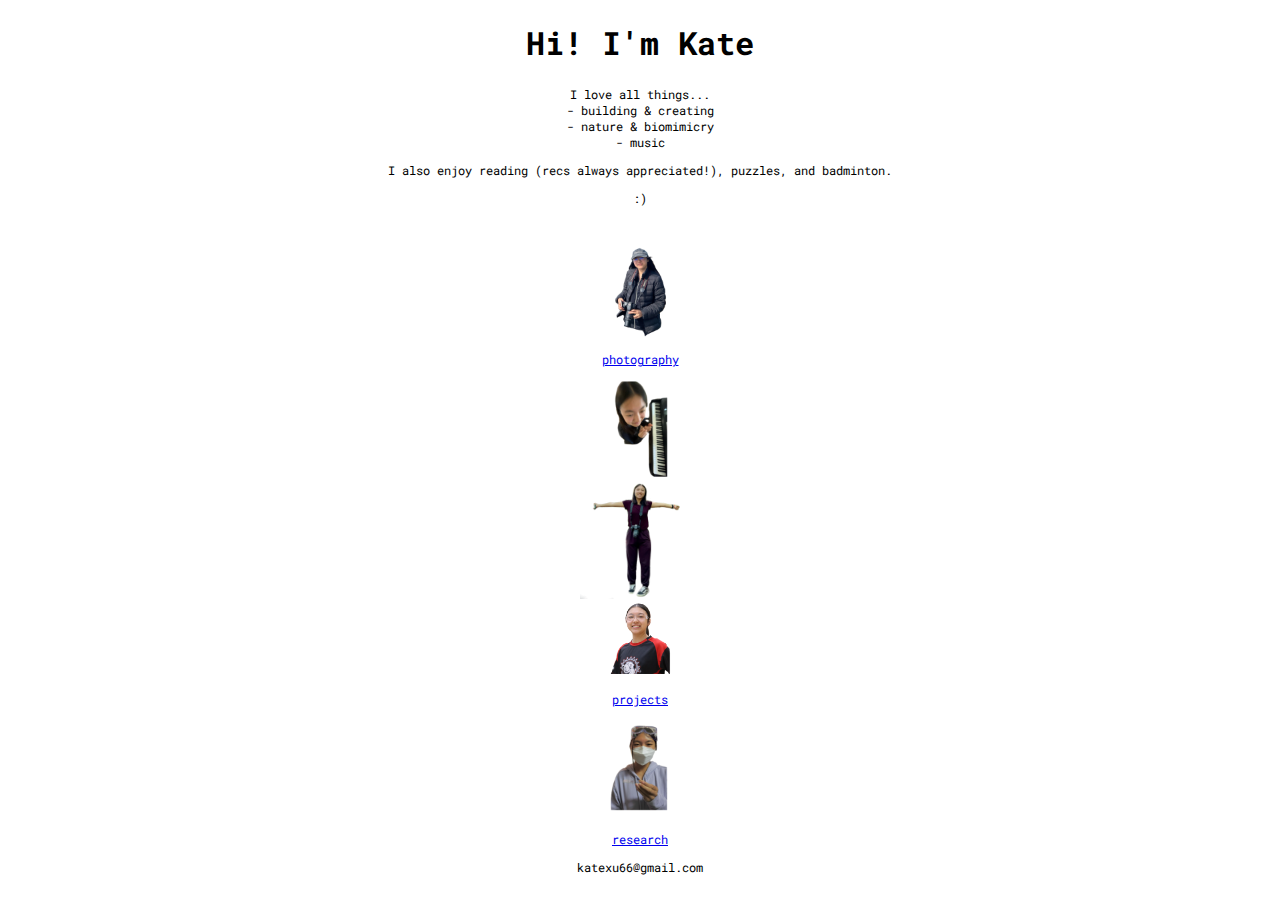
<file: index.html>
<!DOCTYPE html>
<html>
    <head>
        <link rel="stylesheet" href="./style.css" />
        <link rel="preconnect" href="https://fonts.googleapis.com">
        <link rel="preconnect" href="https://fonts.gstatic.com" crossorigin>
        <link href="https://fonts.googleapis.com/css2?family=Roboto+Mono:ital,wght@0,100..700;1,100..700&display=swap" rel="stylesheet">
    </head>
    <body>
        <h1>Hi! I'm Kate</h1>
        <p>I love all things...
            <br/>- building & creating
            <br/>- nature & biomimicry
            <br/>- music</p>
            <p>I also enjoy reading (recs always appreciated!), puzzles, and badminton.</p>
        <p>:)</p>
        <br/> <!--line break-->
    <a href="./pages/photography.html">
        <div class="photography-icon"></div>
        <p class="photography-text">photography</p>
    </a>
    <a href="./pages/music.html">
        <div class="music-icon"></div>
        <p class="music-text">music</p>
    </a>
    <a href="./pages/fun-facts.html">
        <div class="open-arms-icon"></div>
        <p class="open-arms-text">fun facts</p>
    </a>
    <a href="./pages/projects.html">
        <div class="projects-icon"></div>
        <p class="projects-text">projects</p>
    </a>
    <a href="./pages/research.html">
        <div class="research-icon"></div>
        <p class="research-text">research</p>
    </a>
    <p>katexu66@gmail.com</p>
    </body>
</html>

<!-- followed this tutorial: https://workshops.hackclub.com/personal_website/ -->
<!--
Ideas: 
- professional mode and fun mode
- mobile mode
- icons for home page, full pictures for subpages
- email/socials
- add home button on subpages and/or top navigation bar thing
-->
</file>
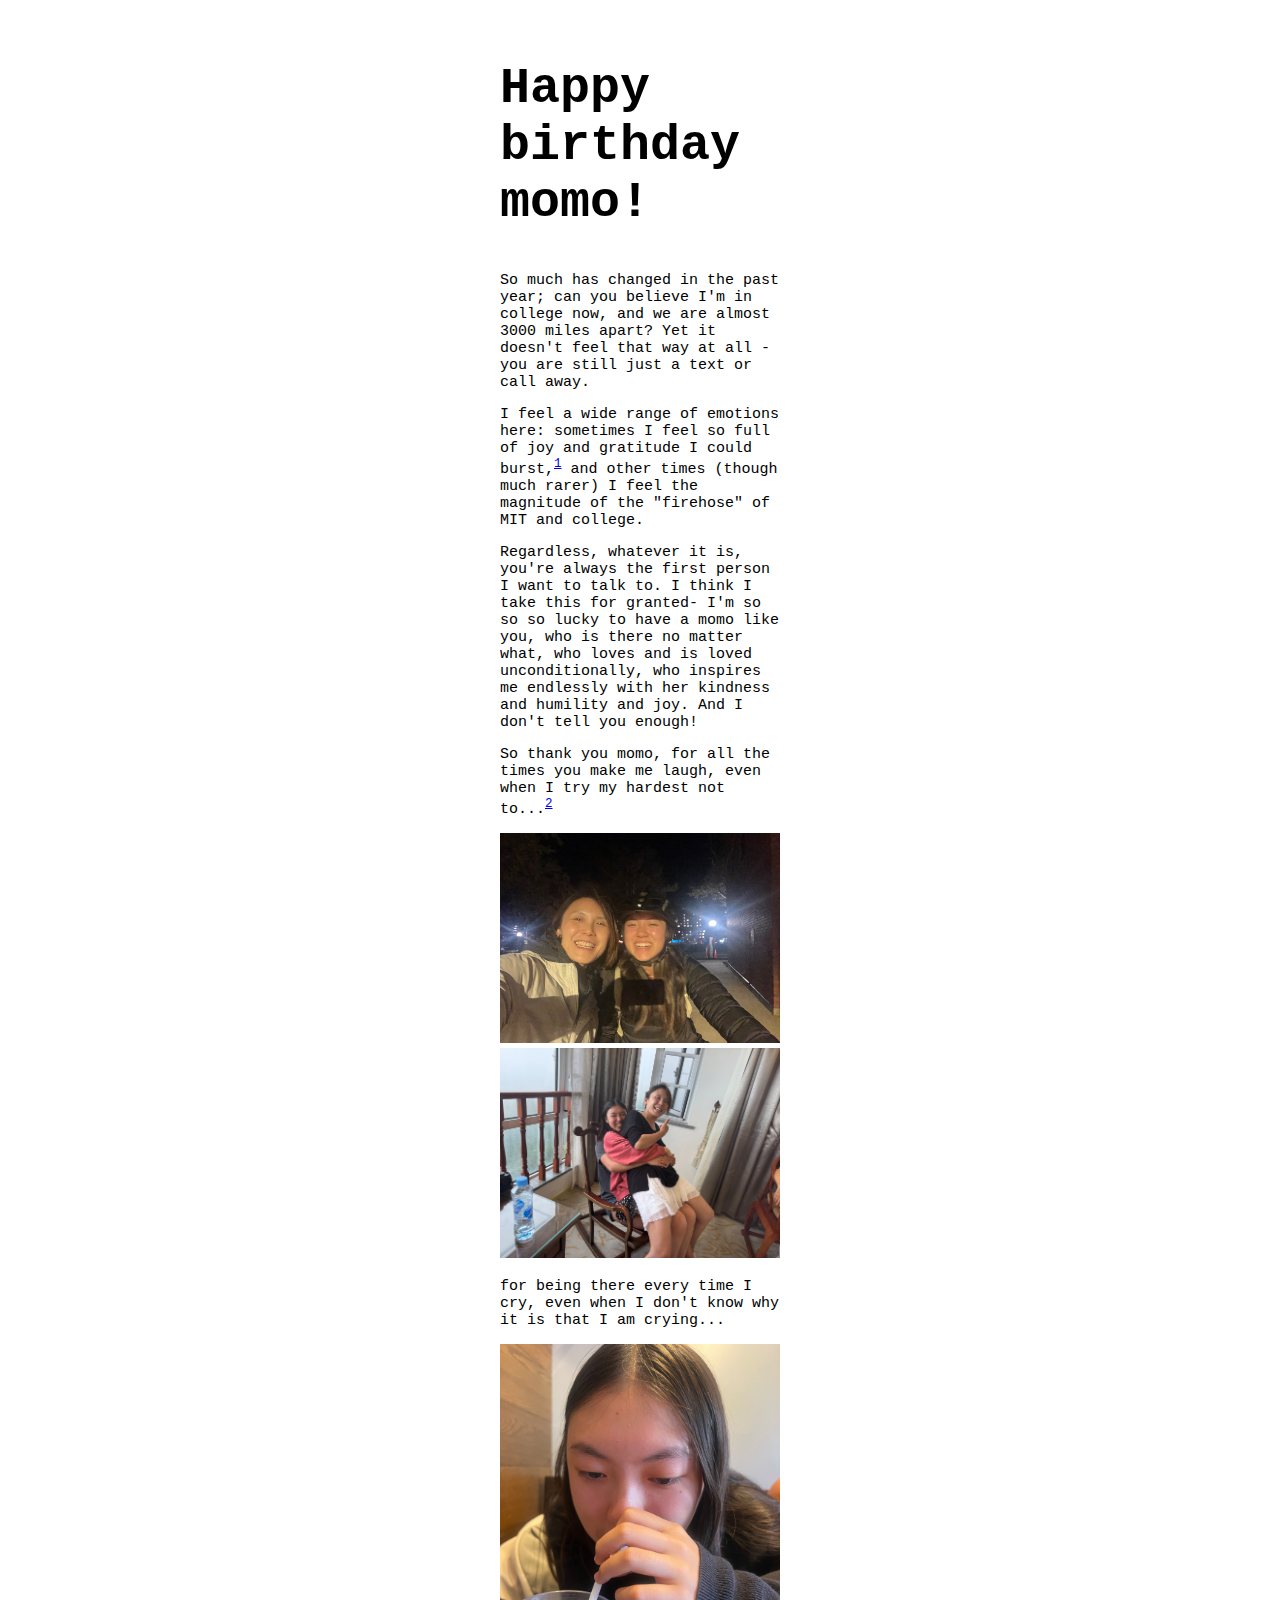
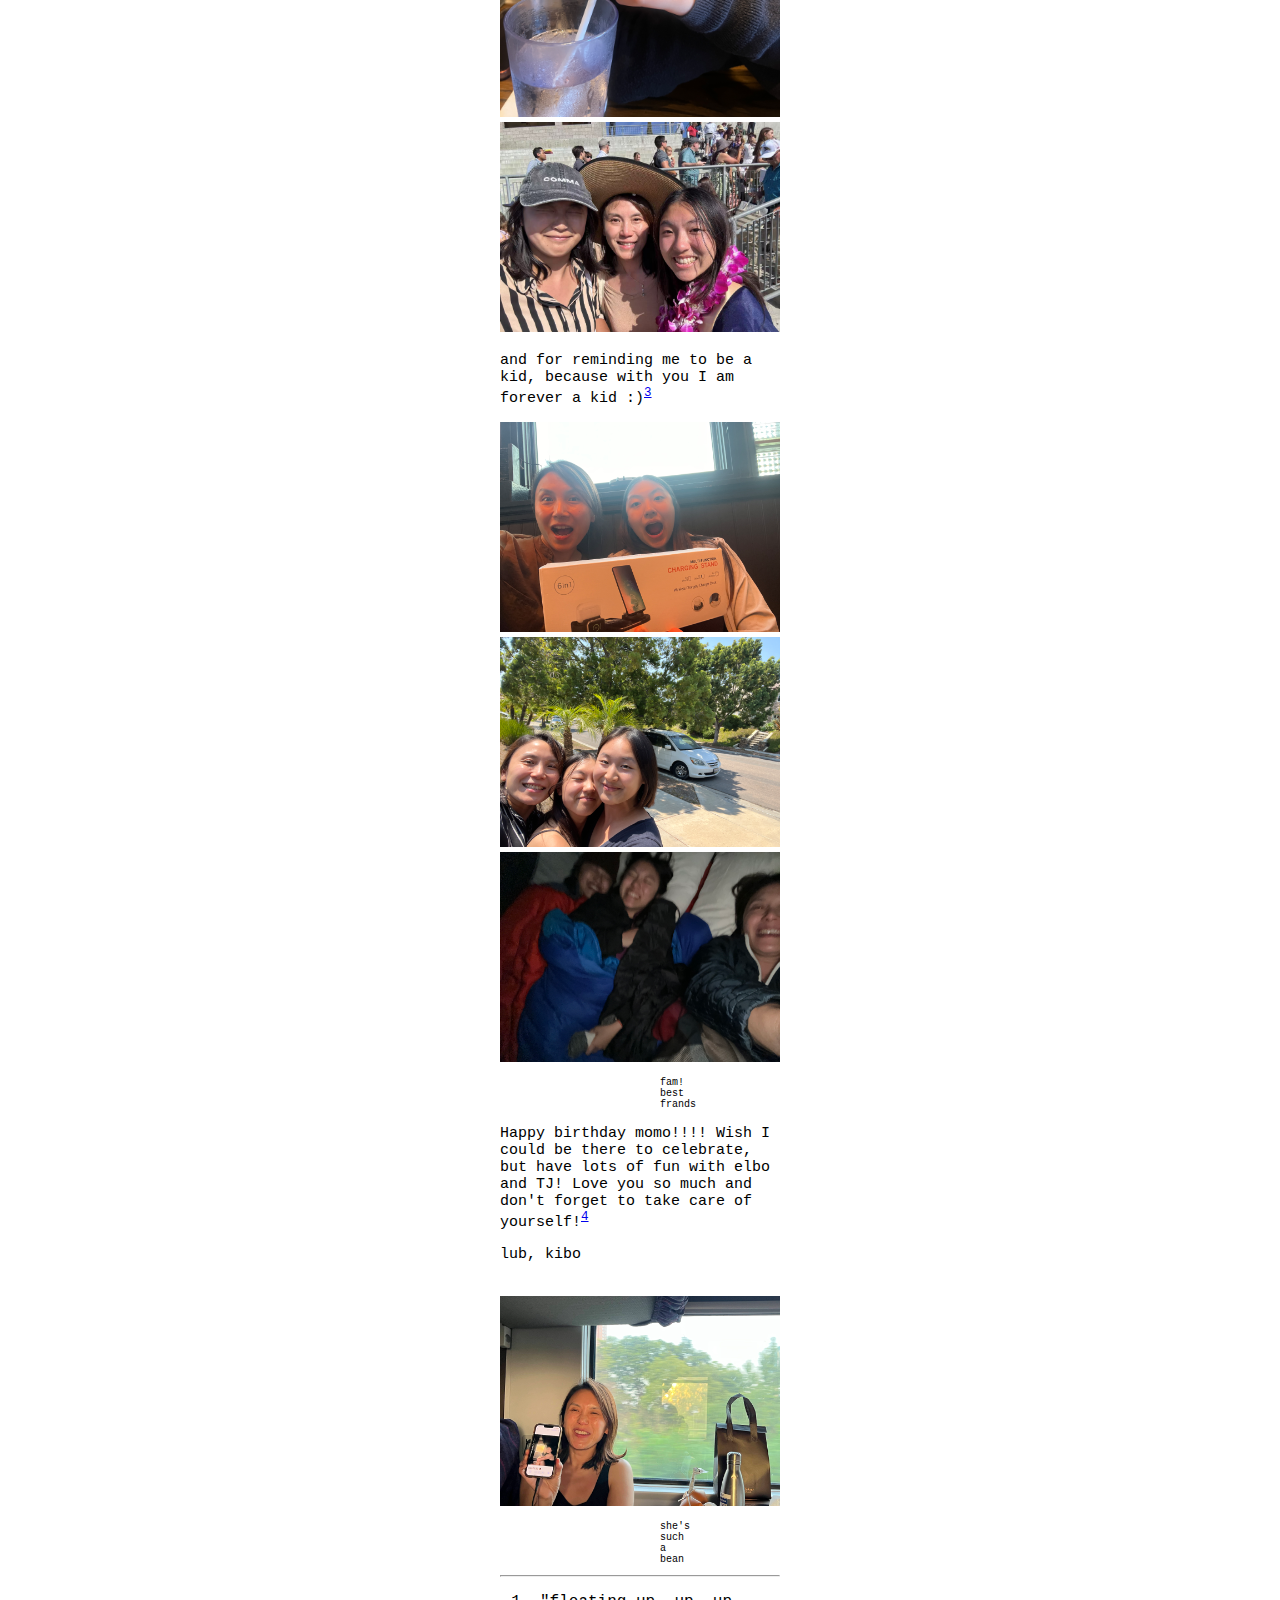
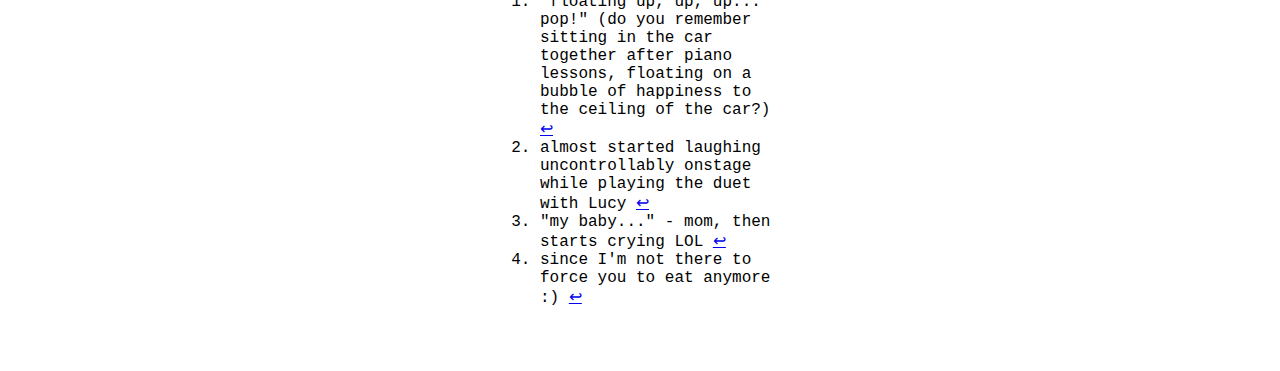
<file: pages/birthday.html>
<!DOCTYPE html>
<html>
    <head>
        <link rel="stylesheet" href="./birthday-style.css" />
    </head>
    <body>
        <title> Happy birthday momo!</title>
        <br>
        <h2> Happy birthday momo! </h2>
        <p> So much has changed in the past year; can you believe I'm in college now, and we are almost 3000 miles apart? Yet it doesn't feel that way at all -
            you are still just a text or call away. </p>
        <p> I feel a wide range of emotions here: sometimes I feel so full of joy and gratitude I could burst,<sup><a href="#fn1" id="ref1">1</a></sup>
            and other times (though much rarer) I feel the magnitude of the "firehose" of MIT and college.
        </p>
        <p> Regardless, whatever it is, you're always the first person I want to talk to. I think I take this for granted- I'm so so so lucky to have a momo like you,
            who is there no matter what, who loves and is loved unconditionally,
            who inspires me endlessly with her kindness and humility and joy. And I don't tell you enough!
        </p>
        <p> So thank you momo, for all the times you make me laugh, even when I try my hardest not to...<sup><a href="#fn2" id="ref2">2</a></sup></p>
        <img src="../images/momo_bike_laugh.JPG" style="width:100%"/>
        <img src="../images/chair.jpg" style="width:100%"/>
        <p> for being there every time I cry, even when I don't know why it is that I am crying...</p>
        <img src="../images/crying.JPG" style="width:100%"/>
        <img src="../images/graduation.jpg" style="width:100%"/>
        <p> and for reminding me to be a kid, because with you I am forever a kid :)<sup><a href="#fn3" id="ref3">3</a></sup></p> </p>
        <img src="../images/twins.JPG" style="width:100%"/>
        <img src="../images/hug.JPG" style="width:100%"/>
        <img src="../images/sleepover.JPG" style="width:100%"/>
        <p class="caption">fam! best frands</p>

        <p> Happy birthday momo!!!! Wish I could be there to celebrate,
            but have lots of fun with elbo and TJ! Love you so much and don't forget to take care of yourself!<sup><a href="#fn3" id="ref3">4</a></sup></p>
        <p> lub, kibo </p>
        <br>
        <img src="../images/momo_smile.jpg" style="width:100%"/>
        <p class="caption">she's such a bean</p>

        <!--footnotes-->
        <hr>
        <ol>
            <li id="fn1">
                "floating up, up, up... pop!" (do you remember sitting in the car together after piano lessons, floating on a bubble of happiness to the ceiling of the car?)
                <a href="#ref1">↩</a>
            </li>
            <li id="fn2">
                almost started laughing uncontrollably onstage while playing the duet with Lucy
                <a href="#ref2">↩</a>
            </li>
            <li id="fn3">
                "my baby..." - mom, then starts crying LOL
                <a href="#ref3">↩</a>
            </li>
            <li id="fn4">
                since I'm not there to force you to eat anymore :)
                <a href="#ref4">↩</a>
            </li>
        </ol>

    </body>
</html>
</file>
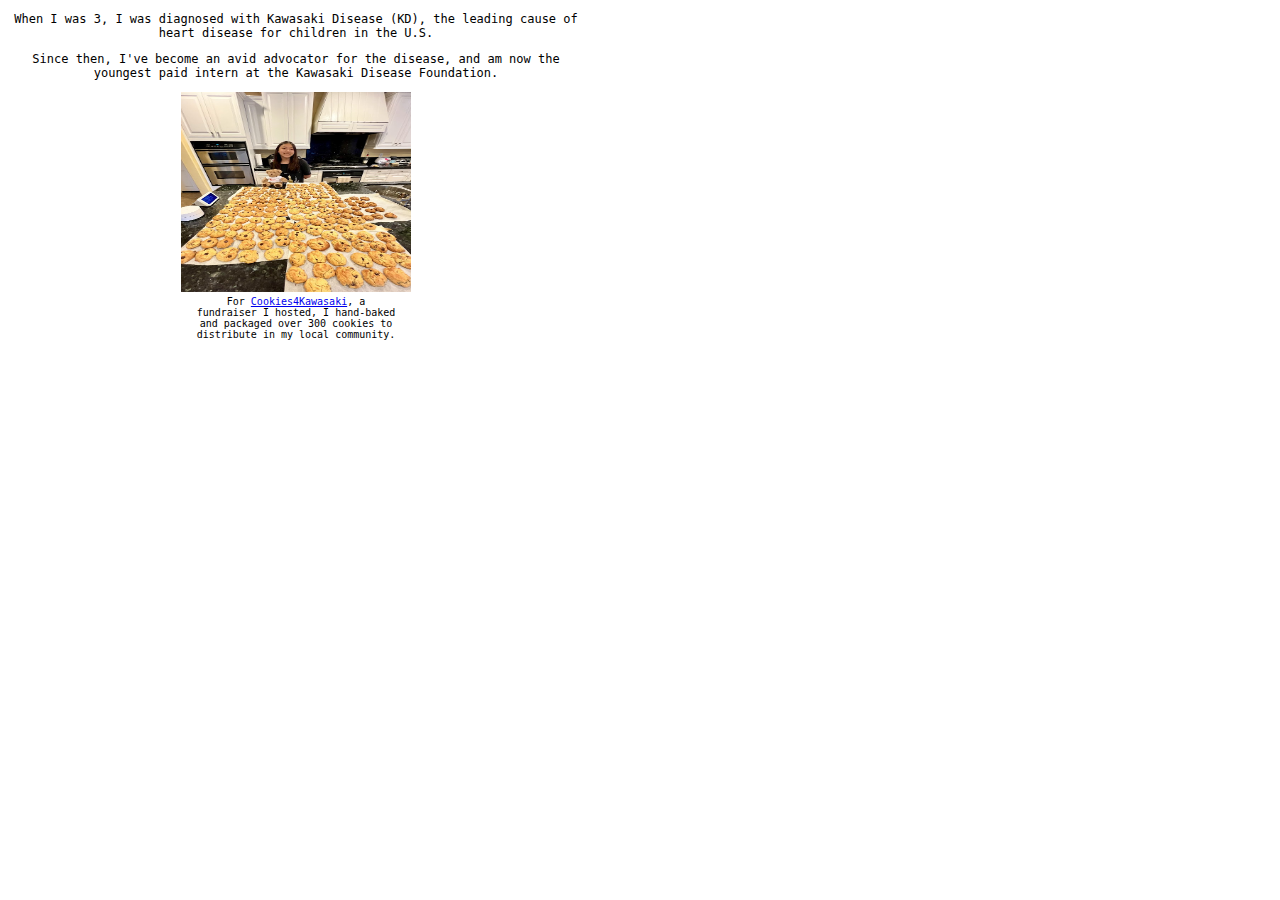
<file: pages/fun-facts-og.html>
<!DOCTYPE html>
<html>
    <head>
        <link rel="stylesheet" href="../style.css" />
        <link rel="stylesheet" href="./fun-facts-style.css" />
    </head>
    <body>
        <p> When I was 3, I was diagnosed with Kawasaki Disease (KD), the leading cause of heart disease for children in the U.S.</p>
        <p> Since then, I've become an avid advocator for the disease, and am now the youngest paid intern at the Kawasaki Disease Foundation.</p>
        <img src="../images/cookies.png" style="width:40%"/>
        <p class="caption">For <a class="cookies4KD" href="https://www.gofundme.com/f/cookies4kawasaki">Cookies4Kawasaki</a>, a fundraiser I hosted, I hand-baked and packaged over 300 cookies to distribute in my local community.</p>
        <!--make it scrolling images with pop-up captions-->
    </body>
</html>
</file>
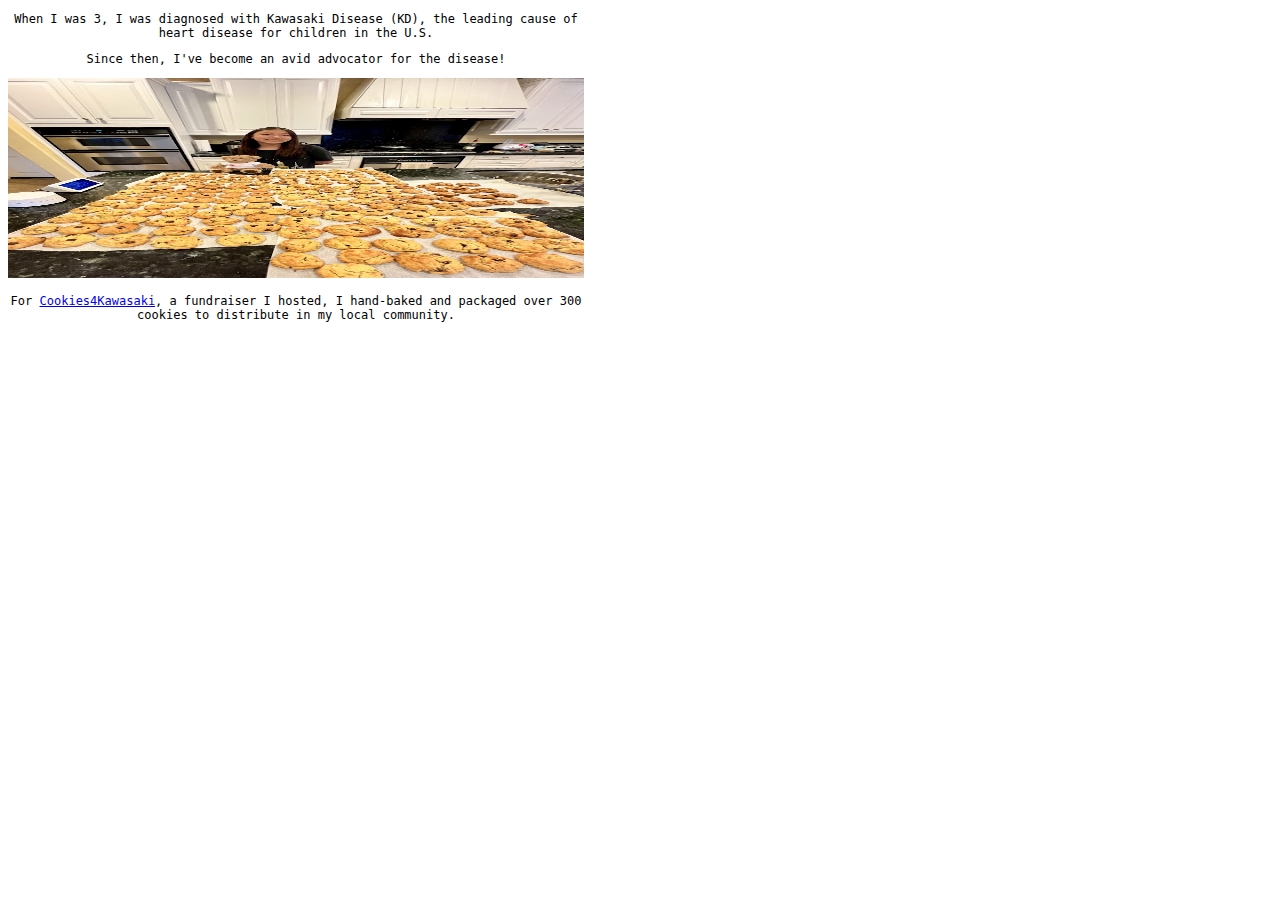
<file: pages/fun-facts.html>
<!DOCTYPE html>
<html>
    <head>
        <link rel="stylesheet" href="../style.css" />
        <link rel="stylesheet" href="./fun-facts-style.css" />
    </head>
    <body>
        <p> When I was 3, I was diagnosed with Kawasaki Disease (KD), the leading cause of heart disease for children in the U.S.</p>
        <p> Since then, I've become an avid advocator for the disease!</p>
        <img src="../images/cookies.png" style="width:100%"/>
        <p>For <a class="cookies4KD" href="https://www.gofundme.com/f/cookies4kawasaki">Cookies4Kawasaki</a>, a fundraiser I hosted, I hand-baked and packaged over 300 cookies to distribute in my local community.</p>
        <!--make it scrolling images with pop-up captions-->
    </body>
</html>
</file>
<file: style.css>
img {
    width: 200px;
    height: 200px;
}

body {
    text-align: center;
    font-family: "Roboto Mono", monospace;
    font-optical-sizing: auto;
    font-weight: 400; /*boldness, 100-700*/
    font-style: normal;
}

p {
    font-size: 12px;
}

.open-arms-icon {
    margin: auto; /*centers it*/
    width: 120px;
    height: 120px;
    background-image: url("./icons/open-arms.png");
    background-size: 120px;
}
.open-arms-icon:hover {
    background-image: url("./icons/open-arms_highlighted.png");
}
.open-arms-text {
    display: none; /*hide text by default*/
}
.open-arms-icon:hover + .open-arms-text {
    display: block; /*display text when hover over icon*/
}

.music-icon {
    margin: auto; /*centers it*/
    width: 100px;
    height: 100px;
    background-image: url("./icons/piano.png");
    background-size: 100px;
}
.music-icon:hover {
    background-image: url("./icons/piano_highlighted.png");
}
.music-text {
    display: none; 
}
.music-icon:hover + .music-text {
    display: block;
}

.projects-icon {
    margin: auto; /*centers it*/
    width: 80px;
    height: 80px;
    background-image: url("./icons/robotics.png");
    background-size: 80px;
}

.projects-icon:hover {
    background-image: url("./icons/robotics_highlighted.png");
}

.research-icon {
    margin: auto; /*centers it*/
    width: 100px;
    height: 100px;
    background-image: url("./icons/research.png");
    background-size: 100px;
}

.research-icon:hover {
    background-image: url("./icons/research_highlighted.png");
}

.photography-icon {
    margin: auto; /*centers it*/
    width: 100px;
    height: 100px;
    background-image: url("./icons/photography.png");
    background-size: 100px;
}

.photography-icon:hover {
    background-image: url("./icons/photography_highlighted.png");
}
</file>
<file: pages/birthday-style.css>
body {
    font-family: "Roboto Mono", monospace;
    font-weight: 400;
    margin: 0;
    padding: 0 500px;
}

h2 {
    font-size: 50px;
}

p {
    font-size: 15px;
}

.caption {
    font-size: 10px;
    padding: 0 160px;
}
</file>
<file: pages/fun-facts-style.css>
.cookies4KD:hover {
    color: blue;
}

.cookies4KD {
    text-decoration: underline;
}

.cookies4KD:visited {
    color: green;
}

.caption {
    width: 35%;
    margin: auto;
    text-align: center;
    font-size: 10px;
}

body {
    width: 45%;
    font-weight: 400;
}
</file>
